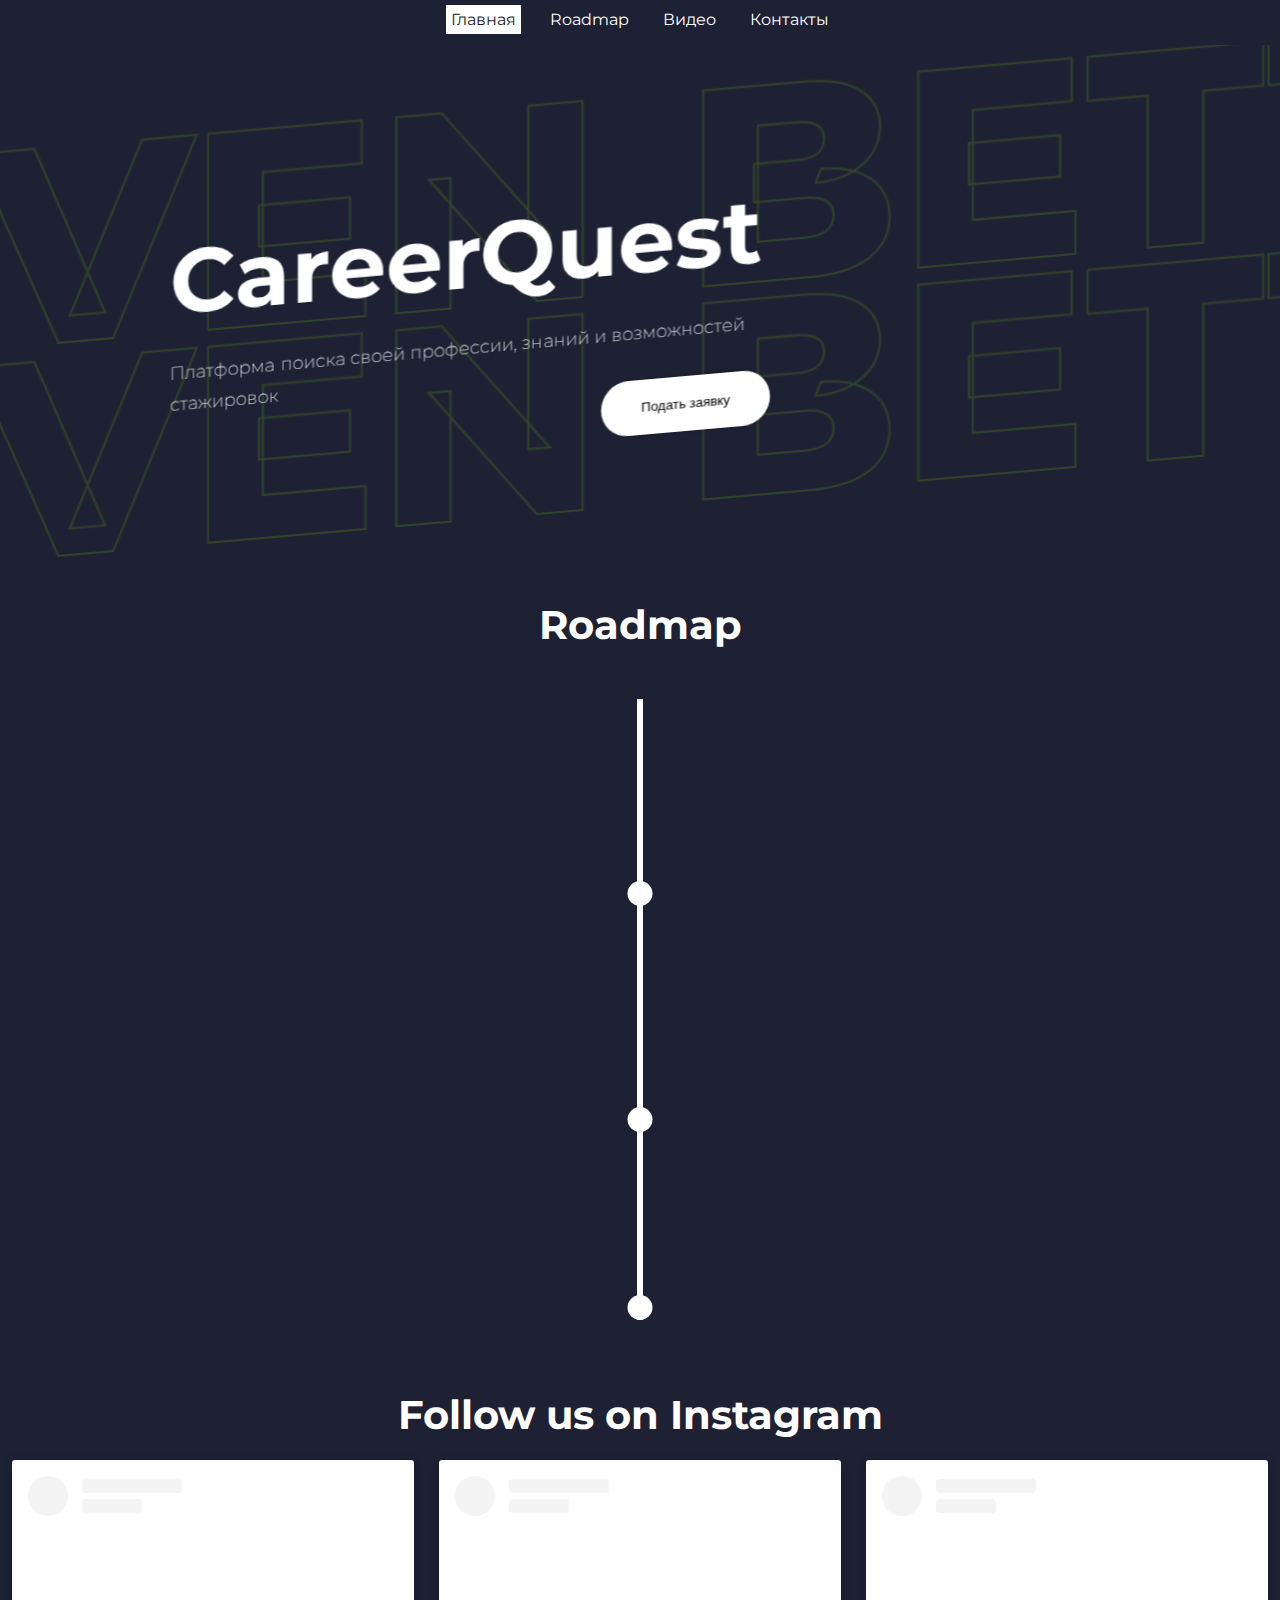
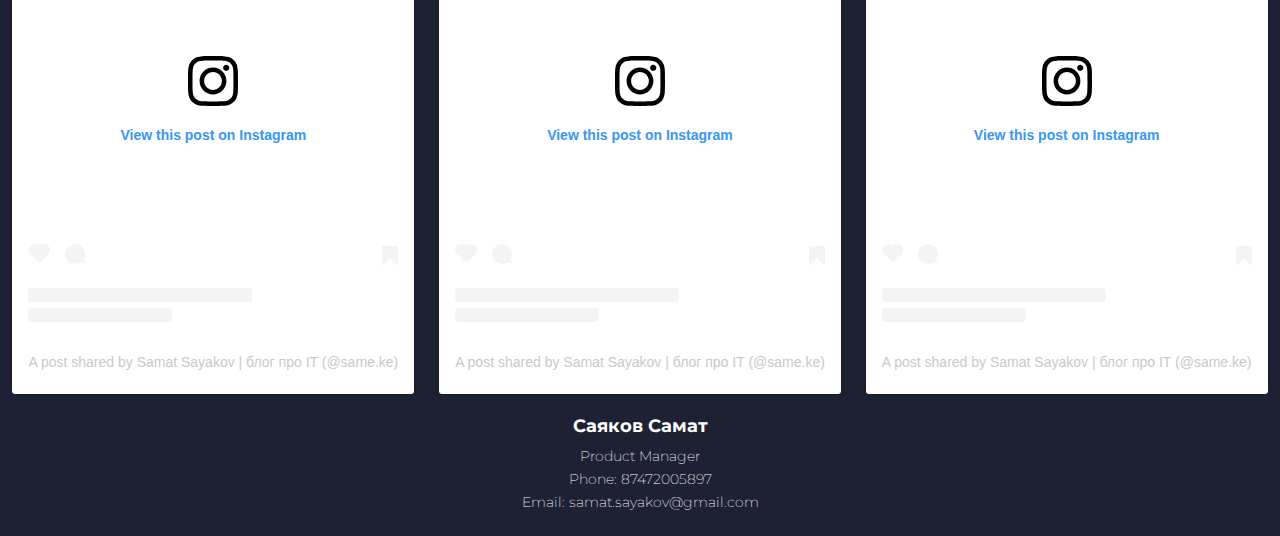
<file: index.html>
<!DOCTYPE html>
<html>
<head>
  <link rel="stylesheet" href="style.css" />
</head>
<body>

<nav id="main-nav">
  <a href="#header" class="active">Главная</a>
  <a href="#roadmap">Roadmap</a>
  <a href="#videos">Видео</a>
  <a href="#stewart-francis">Контакты</a>
</nav>

<section id="header" class="header">
  <div class="bg-text-container">
    <div class="animate-text">
      <span>Driven Better&nbsp;</span>
      <span>Driven Better&nbsp;</span>
    </div>
    <div class="animate-text left">
      <span>Driven Better&nbsp;</span>
      <span>Driven Better&nbsp;</span>
    </div>
  </div>
  
  <div class="container">
    <div class="col">
      <h1>CareerQuest</h1>
      <p>Платформа поиска своей профессии, знаний и возможностей стажировок</p>
      <div class="button">
        <button id="glowing-button" onclick="location.href='https://forms.gle/Re5VG8iVTSa7DgqQ9'">Подать заявку</button>
      </div>
    </div>
  </div>

</section>
<section id="roadmap">
  <h1>Roadmap</h1>
  <div>
    <ul>
      <li>
        <div>
          <time>Определение профессии:</time>
            <p>Пройдите опрос и тесты, чтобы понять свои интересы, навыки и цели. На основе полученных данных мы предложим несколько подходящих профессиональных направлений.</p>
        </div>
      </li>

      <li>
        <div>
          <time>План подготовки:</time>
          <p>После определения профессии, мы предоставим рекомендации относительно образования, курсов, тренингов или сертификаций, которые помогут вам приобрести необходимые знания и навыки для выбранной профессии.</p>
        </div>
      </li>
      <li>
        <div>
          <time>Сопровождение в компании:</time>
          <p>После завершения подготовки, мы поможем вам найти стажировку или практику в компаниях, связанных с выбранной профессией.</p>
        
        </div>
  </div>

</section>

<section id="videos" class="videos">
  <h1>Follow us on Instagram</h1>
  <div class="video-container">
    <div class="video-item">
      <blockquote class="instagram-media" data-instgrm-permalink="https://www.instagram.com/reel/Ct_sy2vvGyw/?utm_source=ig_embed&amp;utm_campaign=loading" data-instgrm-version="14" style=" background:#FFF; border:0; border-radius:3px; box-shadow:0 0 1px 0 rgba(0,0,0,0.5),0 1px 10px 0 rgba(0,0,0,0.15); margin: 1px; max-width:540px; min-width:326px; padding:0; width:99.375%; width:-webkit-calc(100% - 2px); width:calc(100% - 2px);"><div style="padding:16px;"> <a href="https://www.instagram.com/reel/Ct_sy2vvGyw/?utm_source=ig_embed&amp;utm_campaign=loading" style=" background:#FFFFFF; line-height:0; padding:0 0; text-align:center; text-decoration:none; width:100%;" target="_blank"> <div style=" display: flex; flex-direction: row; align-items: center;"> <div style="background-color: #F4F4F4; border-radius: 50%; flex-grow: 0; height: 40px; margin-right: 14px; width: 40px;"></div> <div style="display: flex; flex-direction: column; flex-grow: 1; justify-content: center;"> <div style=" background-color: #F4F4F4; border-radius: 4px; flex-grow: 0; height: 14px; margin-bottom: 6px; width: 100px;"></div> <div style=" background-color: #F4F4F4; border-radius: 4px; flex-grow: 0; height: 14px; width: 60px;"></div></div></div><div style="padding: 19% 0;"></div> <div style="display:block; height:50px; margin:0 auto 12px; width:50px;"><svg width="50px" height="50px" viewBox="0 0 60 60" version="1.1" xmlns="https://www.w3.org/2000/svg" xmlns:xlink="https://www.w3.org/1999/xlink"><g stroke="none" stroke-width="1" fill="none" fill-rule="evenodd"><g transform="translate(-511.000000, -20.000000)" fill="#000000"><g><path d="M556.869,30.41 C554.814,30.41 553.148,32.076 553.148,34.131 C553.148,36.186 554.814,37.852 556.869,37.852 C558.924,37.852 560.59,36.186 560.59,34.131 C560.59,32.076 558.924,30.41 556.869,30.41 M541,60.657 C535.114,60.657 530.342,55.887 530.342,50 C530.342,44.114 535.114,39.342 541,39.342 C546.887,39.342 551.658,44.114 551.658,50 C551.658,55.887 546.887,60.657 541,60.657 M541,33.886 C532.1,33.886 524.886,41.1 524.886,50 C524.886,58.899 532.1,66.113 541,66.113 C549.9,66.113 557.115,58.899 557.115,50 C557.115,41.1 549.9,33.886 541,33.886 M565.378,62.101 C565.244,65.022 564.756,66.606 564.346,67.663 C563.803,69.06 563.154,70.057 562.106,71.106 C561.058,72.155 560.06,72.803 558.662,73.347 C557.607,73.757 556.021,74.244 553.102,74.378 C549.944,74.521 548.997,74.552 541,74.552 C533.003,74.552 532.056,74.521 528.898,74.378 C525.979,74.244 524.393,73.757 523.338,73.347 C521.94,72.803 520.942,72.155 519.894,71.106 C518.846,70.057 518.197,69.06 517.654,67.663 C517.244,66.606 516.755,65.022 516.623,62.101 C516.479,58.943 516.448,57.996 516.448,50 C516.448,42.003 516.479,41.056 516.623,37.899 C516.755,34.978 517.244,33.391 517.654,32.338 C518.197,30.938 518.846,29.942 519.894,28.894 C520.942,27.846 521.94,27.196 523.338,26.654 C524.393,26.244 525.979,25.756 528.898,25.623 C532.057,25.479 533.004,25.448 541,25.448 C548.997,25.448 549.943,25.479 553.102,25.623 C556.021,25.756 557.607,26.244 558.662,26.654 C560.06,27.196 561.058,27.846 562.106,28.894 C563.154,29.942 563.803,30.938 564.346,32.338 C564.756,33.391 565.244,34.978 565.378,37.899 C565.522,41.056 565.552,42.003 565.552,50 C565.552,57.996 565.522,58.943 565.378,62.101 M570.82,37.631 C570.674,34.438 570.167,32.258 569.425,30.349 C568.659,28.377 567.633,26.702 565.965,25.035 C564.297,23.368 562.623,22.342 560.652,21.575 C558.743,20.834 556.562,20.326 553.369,20.18 C550.169,20.033 549.148,20 541,20 C532.853,20 531.831,20.033 528.631,20.18 C525.438,20.326 523.257,20.834 521.349,21.575 C519.376,22.342 517.703,23.368 516.035,25.035 C514.368,26.702 513.342,28.377 512.574,30.349 C511.834,32.258 511.326,34.438 511.181,37.631 C511.035,40.831 511,41.851 511,50 C511,58.147 511.035,59.17 511.181,62.369 C511.326,65.562 511.834,67.743 512.574,69.651 C513.342,71.625 514.368,73.296 516.035,74.965 C517.703,76.634 519.376,77.658 521.349,78.425 C523.257,79.167 525.438,79.673 528.631,79.82 C531.831,79.965 532.853,80.001 541,80.001 C549.148,80.001 550.169,79.965 553.369,79.82 C556.562,79.673 558.743,79.167 560.652,78.425 C562.623,77.658 564.297,76.634 565.965,74.965 C567.633,73.296 568.659,71.625 569.425,69.651 C570.167,67.743 570.674,65.562 570.82,62.369 C570.966,59.17 571,58.147 571,50 C571,41.851 570.966,40.831 570.82,37.631"></path></g></g></g></svg></div><div style="padding-top: 8px;"> <div style=" color:#3897f0; font-family:Arial,sans-serif; font-size:14px; font-style:normal; font-weight:550; line-height:18px;">View this post on Instagram</div></div><div style="padding: 12.5% 0;"></div> <div style="display: flex; flex-direction: row; margin-bottom: 14px; align-items: center;"><div> <div style="background-color: #F4F4F4; border-radius: 50%; height: 12.5px; width: 12.5px; transform: translateX(0px) translateY(7px);"></div> <div style="background-color: #F4F4F4; height: 12.5px; transform: rotate(-45deg) translateX(3px) translateY(1px); width: 12.5px; flex-grow: 0; margin-right: 14px; margin-left: 2px;"></div> <div style="background-color: #F4F4F4; border-radius: 50%; height: 12.5px; width: 12.5px; transform: translateX(9px) translateY(-18px);"></div></div><div style="margin-left: 8px;"> <div style=" background-color: #F4F4F4; border-radius: 50%; flex-grow: 0; height: 20px; width: 20px;"></div> <div style=" width: 0; height: 0; border-top: 2px solid transparent; border-left: 6px solid #f4f4f4; border-bottom: 2px solid transparent; transform: translateX(16px) translateY(-4px) rotate(30deg)"></div></div><div style="margin-left: auto;"> <div style=" width: 0px; border-top: 8px solid #F4F4F4; border-right: 8px solid transparent; transform: translateY(16px);"></div> <div style=" background-color: #F4F4F4; flex-grow: 0; height: 12px; width: 16px; transform: translateY(-4px);"></div> <div style=" width: 0; height: 0; border-top: 8px solid #F4F4F4; border-left: 8px solid transparent; transform: translateY(-4px) translateX(8px);"></div></div></div> <div style="display: flex; flex-direction: column; flex-grow: 1; justify-content: center; margin-bottom: 24px;"> <div style=" background-color: #F4F4F4; border-radius: 4px; flex-grow: 0; height: 14px; margin-bottom: 6px; width: 224px;"></div> <div style=" background-color: #F4F4F4; border-radius: 4px; flex-grow: 0; height: 14px; width: 144px;"></div></div></a><p style=" color:#c9c8cd; font-family:Arial,sans-serif; font-size:14px; line-height:17px; margin-bottom:0; margin-top:8px; overflow:hidden; padding:8px 0 7px; text-align:center; text-overflow:ellipsis; white-space:nowrap;"><a href="https://www.instagram.com/reel/Ct_sy2vvGyw/?utm_source=ig_embed&amp;utm_campaign=loading" style=" color:#c9c8cd; font-family:Arial,sans-serif; font-size:14px; font-style:normal; font-weight:normal; line-height:17px; text-decoration:none;" target="_blank">A post shared by Samat Sayakov | блог про IT (@same.ke)</a></p></div></blockquote> <script async src="https://www.instagram.com/embed.js"></script>
    </div>
    <div class="video-item">
      <blockquote class="instagram-media" data-instgrm-permalink="https://www.instagram.com/reel/CtzCc1KOpsG/?utm_source=ig_embed&amp;utm_campaign=loading" data-instgrm-version="14" style=" background:#FFF; border:0; border-radius:3px; box-shadow:0 0 1px 0 rgba(0,0,0,0.5),0 1px 10px 0 rgba(0,0,0,0.15); margin: 1px; max-width:540px; min-width:326px; padding:0; width:99.375%; width:-webkit-calc(100% - 2px); width:calc(100% - 2px);"><div style="padding:16px;"> <a href="https://www.instagram.com/reel/CtzCc1KOpsG/?utm_source=ig_embed&amp;utm_campaign=loading" style=" background:#FFFFFF; line-height:0; padding:0 0; text-align:center; text-decoration:none; width:100%;" target="_blank"> <div style=" display: flex; flex-direction: row; align-items: center;"> <div style="background-color: #F4F4F4; border-radius: 50%; flex-grow: 0; height: 40px; margin-right: 14px; width: 40px;"></div> <div style="display: flex; flex-direction: column; flex-grow: 1; justify-content: center;"> <div style=" background-color: #F4F4F4; border-radius: 4px; flex-grow: 0; height: 14px; margin-bottom: 6px; width: 100px;"></div> <div style=" background-color: #F4F4F4; border-radius: 4px; flex-grow: 0; height: 14px; width: 60px;"></div></div></div><div style="padding: 19% 0;"></div> <div style="display:block; height:50px; margin:0 auto 12px; width:50px;"><svg width="50px" height="50px" viewBox="0 0 60 60" version="1.1" xmlns="https://www.w3.org/2000/svg" xmlns:xlink="https://www.w3.org/1999/xlink"><g stroke="none" stroke-width="1" fill="none" fill-rule="evenodd"><g transform="translate(-511.000000, -20.000000)" fill="#000000"><g><path d="M556.869,30.41 C554.814,30.41 553.148,32.076 553.148,34.131 C553.148,36.186 554.814,37.852 556.869,37.852 C558.924,37.852 560.59,36.186 560.59,34.131 C560.59,32.076 558.924,30.41 556.869,30.41 M541,60.657 C535.114,60.657 530.342,55.887 530.342,50 C530.342,44.114 535.114,39.342 541,39.342 C546.887,39.342 551.658,44.114 551.658,50 C551.658,55.887 546.887,60.657 541,60.657 M541,33.886 C532.1,33.886 524.886,41.1 524.886,50 C524.886,58.899 532.1,66.113 541,66.113 C549.9,66.113 557.115,58.899 557.115,50 C557.115,41.1 549.9,33.886 541,33.886 M565.378,62.101 C565.244,65.022 564.756,66.606 564.346,67.663 C563.803,69.06 563.154,70.057 562.106,71.106 C561.058,72.155 560.06,72.803 558.662,73.347 C557.607,73.757 556.021,74.244 553.102,74.378 C549.944,74.521 548.997,74.552 541,74.552 C533.003,74.552 532.056,74.521 528.898,74.378 C525.979,74.244 524.393,73.757 523.338,73.347 C521.94,72.803 520.942,72.155 519.894,71.106 C518.846,70.057 518.197,69.06 517.654,67.663 C517.244,66.606 516.755,65.022 516.623,62.101 C516.479,58.943 516.448,57.996 516.448,50 C516.448,42.003 516.479,41.056 516.623,37.899 C516.755,34.978 517.244,33.391 517.654,32.338 C518.197,30.938 518.846,29.942 519.894,28.894 C520.942,27.846 521.94,27.196 523.338,26.654 C524.393,26.244 525.979,25.756 528.898,25.623 C532.057,25.479 533.004,25.448 541,25.448 C548.997,25.448 549.943,25.479 553.102,25.623 C556.021,25.756 557.607,26.244 558.662,26.654 C560.06,27.196 561.058,27.846 562.106,28.894 C563.154,29.942 563.803,30.938 564.346,32.338 C564.756,33.391 565.244,34.978 565.378,37.899 C565.522,41.056 565.552,42.003 565.552,50 C565.552,57.996 565.522,58.943 565.378,62.101 M570.82,37.631 C570.674,34.438 570.167,32.258 569.425,30.349 C568.659,28.377 567.633,26.702 565.965,25.035 C564.297,23.368 562.623,22.342 560.652,21.575 C558.743,20.834 556.562,20.326 553.369,20.18 C550.169,20.033 549.148,20 541,20 C532.853,20 531.831,20.033 528.631,20.18 C525.438,20.326 523.257,20.834 521.349,21.575 C519.376,22.342 517.703,23.368 516.035,25.035 C514.368,26.702 513.342,28.377 512.574,30.349 C511.834,32.258 511.326,34.438 511.181,37.631 C511.035,40.831 511,41.851 511,50 C511,58.147 511.035,59.17 511.181,62.369 C511.326,65.562 511.834,67.743 512.574,69.651 C513.342,71.625 514.368,73.296 516.035,74.965 C517.703,76.634 519.376,77.658 521.349,78.425 C523.257,79.167 525.438,79.673 528.631,79.82 C531.831,79.965 532.853,80.001 541,80.001 C549.148,80.001 550.169,79.965 553.369,79.82 C556.562,79.673 558.743,79.167 560.652,78.425 C562.623,77.658 564.297,76.634 565.965,74.965 C567.633,73.296 568.659,71.625 569.425,69.651 C570.167,67.743 570.674,65.562 570.82,62.369 C570.966,59.17 571,58.147 571,50 C571,41.851 570.966,40.831 570.82,37.631"></path></g></g></g></svg></div><div style="padding-top: 8px;"> <div style=" color:#3897f0; font-family:Arial,sans-serif; font-size:14px; font-style:normal; font-weight:550; line-height:18px;">View this post on Instagram</div></div><div style="padding: 12.5% 0;"></div> <div style="display: flex; flex-direction: row; margin-bottom: 14px; align-items: center;"><div> <div style="background-color: #F4F4F4; border-radius: 50%; height: 12.5px; width: 12.5px; transform: translateX(0px) translateY(7px);"></div> <div style="background-color: #F4F4F4; height: 12.5px; transform: rotate(-45deg) translateX(3px) translateY(1px); width: 12.5px; flex-grow: 0; margin-right: 14px; margin-left: 2px;"></div> <div style="background-color: #F4F4F4; border-radius: 50%; height: 12.5px; width: 12.5px; transform: translateX(9px) translateY(-18px);"></div></div><div style="margin-left: 8px;"> <div style=" background-color: #F4F4F4; border-radius: 50%; flex-grow: 0; height: 20px; width: 20px;"></div> <div style=" width: 0; height: 0; border-top: 2px solid transparent; border-left: 6px solid #f4f4f4; border-bottom: 2px solid transparent; transform: translateX(16px) translateY(-4px) rotate(30deg)"></div></div><div style="margin-left: auto;"> <div style=" width: 0px; border-top: 8px solid #F4F4F4; border-right: 8px solid transparent; transform: translateY(16px);"></div> <div style=" background-color: #F4F4F4; flex-grow: 0; height: 12px; width: 16px; transform: translateY(-4px);"></div> <div style=" width: 0; height: 0; border-top: 8px solid #F4F4F4; border-left: 8px solid transparent; transform: translateY(-4px) translateX(8px);"></div></div></div> <div style="display: flex; flex-direction: column; flex-grow: 1; justify-content: center; margin-bottom: 24px;"> <div style=" background-color: #F4F4F4; border-radius: 4px; flex-grow: 0; height: 14px; margin-bottom: 6px; width: 224px;"></div> <div style=" background-color: #F4F4F4; border-radius: 4px; flex-grow: 0; height: 14px; width: 144px;"></div></div></a><p style=" color:#c9c8cd; font-family:Arial,sans-serif; font-size:14px; line-height:17px; margin-bottom:0; margin-top:8px; overflow:hidden; padding:8px 0 7px; text-align:center; text-overflow:ellipsis; white-space:nowrap;"><a href="https://www.instagram.com/reel/CtzCc1KOpsG/?utm_source=ig_embed&amp;utm_campaign=loading" style=" color:#c9c8cd; font-family:Arial,sans-serif; font-size:14px; font-style:normal; font-weight:normal; line-height:17px; text-decoration:none;" target="_blank">A post shared by Samat Sayakov | блог про IT (@same.ke)</a></p></div></blockquote> <script async src="https://www.instagram.com/embed.js"></script>
    </div>
    <div class="video-item">
      <blockquote class="instagram-media" data-instgrm-permalink="https://www.instagram.com/reel/Ct9dr2hu5ce/?utm_source=ig_embed&amp;utm_campaign=loading" data-instgrm-version="14" style=" background:#FFF; border:0; border-radius:3px; box-shadow:0 0 1px 0 rgba(0,0,0,0.5),0 1px 10px 0 rgba(0,0,0,0.15); margin: 1px; max-width:540px; min-width:326px; padding:0; width:99.375%; width:-webkit-calc(100% - 2px); width:calc(100% - 2px);"><div style="padding:16px;"> <a href="https://www.instagram.com/reel/Ct9dr2hu5ce/?utm_source=ig_embed&amp;utm_campaign=loading" style=" background:#FFFFFF; line-height:0; padding:0 0; text-align:center; text-decoration:none; width:100%;" target="_blank"> <div style=" display: flex; flex-direction: row; align-items: center;"> <div style="background-color: #F4F4F4; border-radius: 50%; flex-grow: 0; height: 40px; margin-right: 14px; width: 40px;"></div> <div style="display: flex; flex-direction: column; flex-grow: 1; justify-content: center;"> <div style=" background-color: #F4F4F4; border-radius: 4px; flex-grow: 0; height: 14px; margin-bottom: 6px; width: 100px;"></div> <div style=" background-color: #F4F4F4; border-radius: 4px; flex-grow: 0; height: 14px; width: 60px;"></div></div></div><div style="padding: 19% 0;"></div> <div style="display:block; height:50px; margin:0 auto 12px; width:50px;"><svg width="50px" height="50px" viewBox="0 0 60 60" version="1.1" xmlns="https://www.w3.org/2000/svg" xmlns:xlink="https://www.w3.org/1999/xlink"><g stroke="none" stroke-width="1" fill="none" fill-rule="evenodd"><g transform="translate(-511.000000, -20.000000)" fill="#000000"><g><path d="M556.869,30.41 C554.814,30.41 553.148,32.076 553.148,34.131 C553.148,36.186 554.814,37.852 556.869,37.852 C558.924,37.852 560.59,36.186 560.59,34.131 C560.59,32.076 558.924,30.41 556.869,30.41 M541,60.657 C535.114,60.657 530.342,55.887 530.342,50 C530.342,44.114 535.114,39.342 541,39.342 C546.887,39.342 551.658,44.114 551.658,50 C551.658,55.887 546.887,60.657 541,60.657 M541,33.886 C532.1,33.886 524.886,41.1 524.886,50 C524.886,58.899 532.1,66.113 541,66.113 C549.9,66.113 557.115,58.899 557.115,50 C557.115,41.1 549.9,33.886 541,33.886 M565.378,62.101 C565.244,65.022 564.756,66.606 564.346,67.663 C563.803,69.06 563.154,70.057 562.106,71.106 C561.058,72.155 560.06,72.803 558.662,73.347 C557.607,73.757 556.021,74.244 553.102,74.378 C549.944,74.521 548.997,74.552 541,74.552 C533.003,74.552 532.056,74.521 528.898,74.378 C525.979,74.244 524.393,73.757 523.338,73.347 C521.94,72.803 520.942,72.155 519.894,71.106 C518.846,70.057 518.197,69.06 517.654,67.663 C517.244,66.606 516.755,65.022 516.623,62.101 C516.479,58.943 516.448,57.996 516.448,50 C516.448,42.003 516.479,41.056 516.623,37.899 C516.755,34.978 517.244,33.391 517.654,32.338 C518.197,30.938 518.846,29.942 519.894,28.894 C520.942,27.846 521.94,27.196 523.338,26.654 C524.393,26.244 525.979,25.756 528.898,25.623 C532.057,25.479 533.004,25.448 541,25.448 C548.997,25.448 549.943,25.479 553.102,25.623 C556.021,25.756 557.607,26.244 558.662,26.654 C560.06,27.196 561.058,27.846 562.106,28.894 C563.154,29.942 563.803,30.938 564.346,32.338 C564.756,33.391 565.244,34.978 565.378,37.899 C565.522,41.056 565.552,42.003 565.552,50 C565.552,57.996 565.522,58.943 565.378,62.101 M570.82,37.631 C570.674,34.438 570.167,32.258 569.425,30.349 C568.659,28.377 567.633,26.702 565.965,25.035 C564.297,23.368 562.623,22.342 560.652,21.575 C558.743,20.834 556.562,20.326 553.369,20.18 C550.169,20.033 549.148,20 541,20 C532.853,20 531.831,20.033 528.631,20.18 C525.438,20.326 523.257,20.834 521.349,21.575 C519.376,22.342 517.703,23.368 516.035,25.035 C514.368,26.702 513.342,28.377 512.574,30.349 C511.834,32.258 511.326,34.438 511.181,37.631 C511.035,40.831 511,41.851 511,50 C511,58.147 511.035,59.17 511.181,62.369 C511.326,65.562 511.834,67.743 512.574,69.651 C513.342,71.625 514.368,73.296 516.035,74.965 C517.703,76.634 519.376,77.658 521.349,78.425 C523.257,79.167 525.438,79.673 528.631,79.82 C531.831,79.965 532.853,80.001 541,80.001 C549.148,80.001 550.169,79.965 553.369,79.82 C556.562,79.673 558.743,79.167 560.652,78.425 C562.623,77.658 564.297,76.634 565.965,74.965 C567.633,73.296 568.659,71.625 569.425,69.651 C570.167,67.743 570.674,65.562 570.82,62.369 C570.966,59.17 571,58.147 571,50 C571,41.851 570.966,40.831 570.82,37.631"></path></g></g></g></svg></div><div style="padding-top: 8px;"> <div style=" color:#3897f0; font-family:Arial,sans-serif; font-size:14px; font-style:normal; font-weight:550; line-height:18px;">View this post on Instagram</div></div><div style="padding: 12.5% 0;"></div> <div style="display: flex; flex-direction: row; margin-bottom: 14px; align-items: center;"><div> <div style="background-color: #F4F4F4; border-radius: 50%; height: 12.5px; width: 12.5px; transform: translateX(0px) translateY(7px);"></div> <div style="background-color: #F4F4F4; height: 12.5px; transform: rotate(-45deg) translateX(3px) translateY(1px); width: 12.5px; flex-grow: 0; margin-right: 14px; margin-left: 2px;"></div> <div style="background-color: #F4F4F4; border-radius: 50%; height: 12.5px; width: 12.5px; transform: translateX(9px) translateY(-18px);"></div></div><div style="margin-left: 8px;"> <div style=" background-color: #F4F4F4; border-radius: 50%; flex-grow: 0; height: 20px; width: 20px;"></div> <div style=" width: 0; height: 0; border-top: 2px solid transparent; border-left: 6px solid #f4f4f4; border-bottom: 2px solid transparent; transform: translateX(16px) translateY(-4px) rotate(30deg)"></div></div><div style="margin-left: auto;"> <div style=" width: 0px; border-top: 8px solid #F4F4F4; border-right: 8px solid transparent; transform: translateY(16px);"></div> <div style=" background-color: #F4F4F4; flex-grow: 0; height: 12px; width: 16px; transform: translateY(-4px);"></div> <div style=" width: 0; height: 0; border-top: 8px solid #F4F4F4; border-left: 8px solid transparent; transform: translateY(-4px) translateX(8px);"></div></div></div> <div style="display: flex; flex-direction: column; flex-grow: 1; justify-content: center; margin-bottom: 24px;"> <div style=" background-color: #F4F4F4; border-radius: 4px; flex-grow: 0; height: 14px; margin-bottom: 6px; width: 224px;"></div> <div style=" background-color: #F4F4F4; border-radius: 4px; flex-grow: 0; height: 14px; width: 144px;"></div></div></a><p style=" color:#c9c8cd; font-family:Arial,sans-serif; font-size:14px; line-height:17px; margin-bottom:0; margin-top:8px; overflow:hidden; padding:8px 0 7px; text-align:center; text-overflow:ellipsis; white-space:nowrap;"><a href="https://www.instagram.com/reel/Ct9dr2hu5ce/?utm_source=ig_embed&amp;utm_campaign=loading" style=" color:#c9c8cd; font-family:Arial,sans-serif; font-size:14px; font-style:normal; font-weight:normal; line-height:17px; text-decoration:none;" target="_blank">A post shared by Samat Sayakov | блог про IT (@same.ke)</a></p></div></blockquote> <script async src="https://www.instagram.com/embed.js"></script>
    </div>
  </div>  
</section>

<footer id="footer">
  <div class="footer-container">
    <div class="person-info">
      <h3>Саяков Самат</h3>
      <p>Product Manager</p>
      <p>Phone: 87472005897</p>
      <p>Email: samat.sayakov@gmail.com</p>
    </div>
  </div>
</footer>

<script>
  
/* Set width of all animated text to match container */
let parent = document.querySelectorAll('.animate-text');
for(let i = 0; i < parent.length; i++) {
  parent[i].style.width = parent[i].children[0].clientWidth + "px"; 
};

let navbar = document.getElementById("main-nav");
let viewportHeight = window.innerHeight;
let navHeight = document.getElementById("main-nav").offsetHeight;

let navbarLinks = document.querySelectorAll("nav a");

window.addEventListener("scroll", e => {
  scrollpos = window.scrollY;
  navbarLinks.forEach(link => {
    let section = document.querySelector(link.hash);
    if (section.offsetTop <= scrollpos + 150 &&
        section.offsetTop + section.offsetHeight > scrollpos + 150) {
      link.classList.add("active");
    } else {
      link.classList.remove("active");
    }
  });
});

const button = document.getElementById("glowing-button");

button.addEventListener("mouseover", () => {
  button.classList.add("glow");
});

button.addEventListener("mouseout", () => {
  button.classList.remove("glow");
});

var items = document.querySelectorAll("li");

function isItemInView(item){
  var rect = item.getBoundingClientRect();
  return (
      rect.top >= 0 &&
      rect.left >= 0 &&
      rect.bottom <= (window.innerHeight || document.documentElement.clientHeight) &&
      rect.right <= (window.innerWidth || document.documentElement.clientWidth)
    );
}

function callbackFunc() {
    for (var i = 0; i < items.length; i++) {
      if (isItemInView(items[i])) {
        items[i].classList.add("show");
      }
    }
  }

  // listen for events
  window.addEventListener("load", callbackFunc);
  window.addEventListener("resize", callbackFunc);
  window.addEventListener("scroll", callbackFunc);


</script>
</body>
</html>
</file>
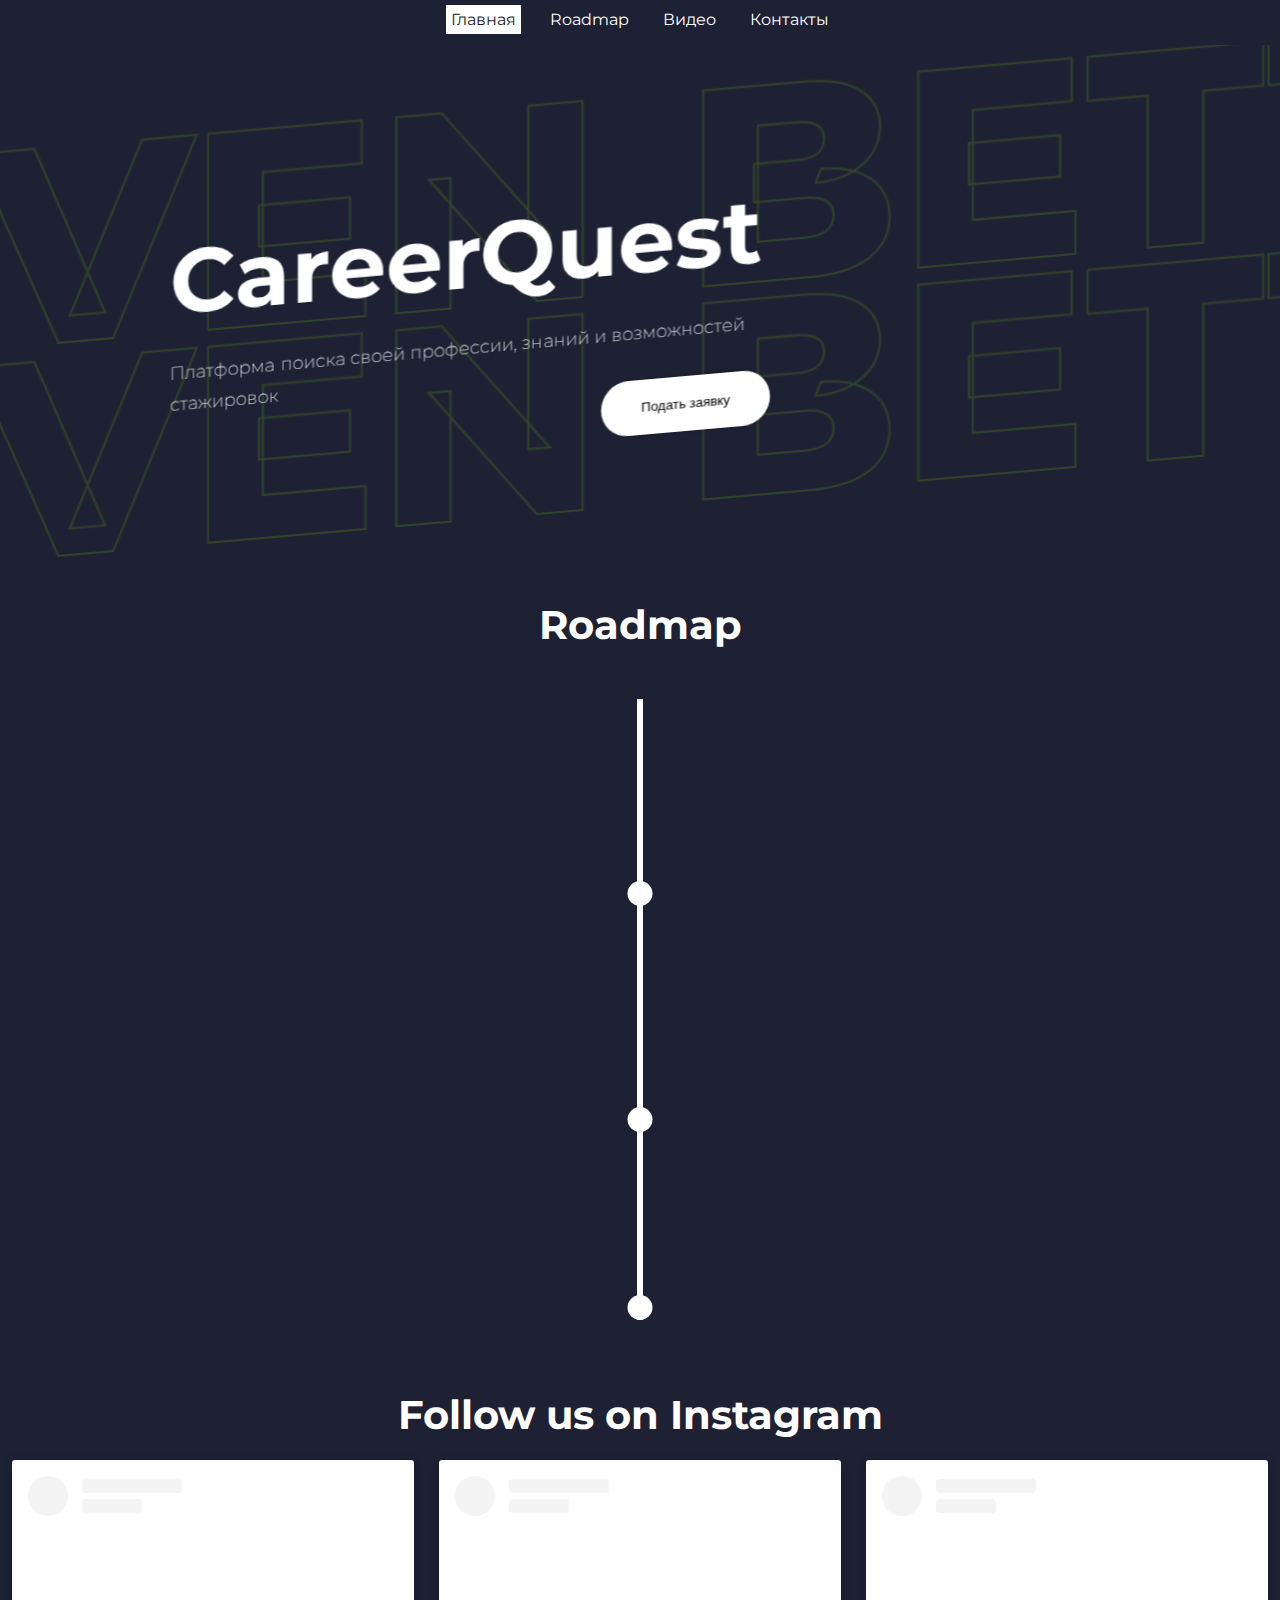
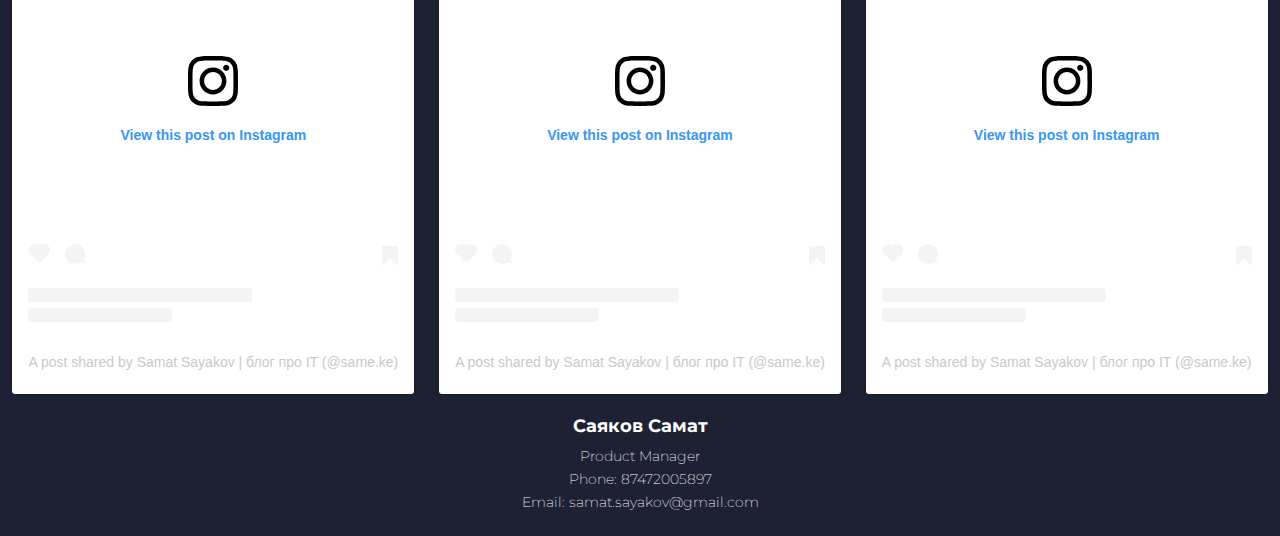
<file: main.html>
<!DOCTYPE html>
<html>
<head>
  <link rel="stylesheet" href="style.css" />
</head>
<body>

<nav id="main-nav">
  <a href="#header" class="active">Главная</a>
  <a href="#roadmap">Roadmap</a>
  <a href="#videos">Видео</a>
  <a href="#stewart-francis">Контакты</a>
</nav>

<section id="header" class="header">
  <div class="bg-text-container">
    <div class="animate-text">
      <span>Driven Better&nbsp;</span>
      <span>Driven Better&nbsp;</span>
    </div>
    <div class="animate-text left">
      <span>Driven Better&nbsp;</span>
      <span>Driven Better&nbsp;</span>
    </div>
  </div>
  
  <div class="container">
    <div class="col">
      <h1>CareerQuest</h1>
      <p>Платформа поиска своей профессии, знаний и возможностей стажировок</p>
      <div class="button">
        <button id="glowing-button" onclick="location.href='https://forms.gle/Re5VG8iVTSa7DgqQ9'">Подать заявку</button>
      </div>
    </div>
  </div>

</section>
<section id="roadmap">
  <h1>Roadmap</h1>
  <div>
    <ul>
      <li>
        <div>
          <time>Определение профессии:</time>
            <p>Пройдите опрос и тесты, чтобы понять свои интересы, навыки и цели. На основе полученных данных мы предложим несколько подходящих профессиональных направлений.</p>
        </div>
      </li>

      <li>
        <div>
          <time>План подготовки:</time>
          <p>После определения профессии, мы предоставим рекомендации относительно образования, курсов, тренингов или сертификаций, которые помогут вам приобрести необходимые знания и навыки для выбранной профессии.</p>
        </div>
      </li>
      <li>
        <div>
          <time>Сопровождение в компании:</time>
          <p>После завершения подготовки, мы поможем вам найти стажировку или практику в компаниях, связанных с выбранной профессией.</p>
        
        </div>
  </div>

</section>

<section id="videos" class="videos">
  <h1>Follow us on Instagram</h1>
  <div class="video-container">
    <div class="video-item">
      <blockquote class="instagram-media" data-instgrm-permalink="https://www.instagram.com/reel/Ct_sy2vvGyw/?utm_source=ig_embed&amp;utm_campaign=loading" data-instgrm-version="14" style=" background:#FFF; border:0; border-radius:3px; box-shadow:0 0 1px 0 rgba(0,0,0,0.5),0 1px 10px 0 rgba(0,0,0,0.15); margin: 1px; max-width:540px; min-width:326px; padding:0; width:99.375%; width:-webkit-calc(100% - 2px); width:calc(100% - 2px);"><div style="padding:16px;"> <a href="https://www.instagram.com/reel/Ct_sy2vvGyw/?utm_source=ig_embed&amp;utm_campaign=loading" style=" background:#FFFFFF; line-height:0; padding:0 0; text-align:center; text-decoration:none; width:100%;" target="_blank"> <div style=" display: flex; flex-direction: row; align-items: center;"> <div style="background-color: #F4F4F4; border-radius: 50%; flex-grow: 0; height: 40px; margin-right: 14px; width: 40px;"></div> <div style="display: flex; flex-direction: column; flex-grow: 1; justify-content: center;"> <div style=" background-color: #F4F4F4; border-radius: 4px; flex-grow: 0; height: 14px; margin-bottom: 6px; width: 100px;"></div> <div style=" background-color: #F4F4F4; border-radius: 4px; flex-grow: 0; height: 14px; width: 60px;"></div></div></div><div style="padding: 19% 0;"></div> <div style="display:block; height:50px; margin:0 auto 12px; width:50px;"><svg width="50px" height="50px" viewBox="0 0 60 60" version="1.1" xmlns="https://www.w3.org/2000/svg" xmlns:xlink="https://www.w3.org/1999/xlink"><g stroke="none" stroke-width="1" fill="none" fill-rule="evenodd"><g transform="translate(-511.000000, -20.000000)" fill="#000000"><g><path d="M556.869,30.41 C554.814,30.41 553.148,32.076 553.148,34.131 C553.148,36.186 554.814,37.852 556.869,37.852 C558.924,37.852 560.59,36.186 560.59,34.131 C560.59,32.076 558.924,30.41 556.869,30.41 M541,60.657 C535.114,60.657 530.342,55.887 530.342,50 C530.342,44.114 535.114,39.342 541,39.342 C546.887,39.342 551.658,44.114 551.658,50 C551.658,55.887 546.887,60.657 541,60.657 M541,33.886 C532.1,33.886 524.886,41.1 524.886,50 C524.886,58.899 532.1,66.113 541,66.113 C549.9,66.113 557.115,58.899 557.115,50 C557.115,41.1 549.9,33.886 541,33.886 M565.378,62.101 C565.244,65.022 564.756,66.606 564.346,67.663 C563.803,69.06 563.154,70.057 562.106,71.106 C561.058,72.155 560.06,72.803 558.662,73.347 C557.607,73.757 556.021,74.244 553.102,74.378 C549.944,74.521 548.997,74.552 541,74.552 C533.003,74.552 532.056,74.521 528.898,74.378 C525.979,74.244 524.393,73.757 523.338,73.347 C521.94,72.803 520.942,72.155 519.894,71.106 C518.846,70.057 518.197,69.06 517.654,67.663 C517.244,66.606 516.755,65.022 516.623,62.101 C516.479,58.943 516.448,57.996 516.448,50 C516.448,42.003 516.479,41.056 516.623,37.899 C516.755,34.978 517.244,33.391 517.654,32.338 C518.197,30.938 518.846,29.942 519.894,28.894 C520.942,27.846 521.94,27.196 523.338,26.654 C524.393,26.244 525.979,25.756 528.898,25.623 C532.057,25.479 533.004,25.448 541,25.448 C548.997,25.448 549.943,25.479 553.102,25.623 C556.021,25.756 557.607,26.244 558.662,26.654 C560.06,27.196 561.058,27.846 562.106,28.894 C563.154,29.942 563.803,30.938 564.346,32.338 C564.756,33.391 565.244,34.978 565.378,37.899 C565.522,41.056 565.552,42.003 565.552,50 C565.552,57.996 565.522,58.943 565.378,62.101 M570.82,37.631 C570.674,34.438 570.167,32.258 569.425,30.349 C568.659,28.377 567.633,26.702 565.965,25.035 C564.297,23.368 562.623,22.342 560.652,21.575 C558.743,20.834 556.562,20.326 553.369,20.18 C550.169,20.033 549.148,20 541,20 C532.853,20 531.831,20.033 528.631,20.18 C525.438,20.326 523.257,20.834 521.349,21.575 C519.376,22.342 517.703,23.368 516.035,25.035 C514.368,26.702 513.342,28.377 512.574,30.349 C511.834,32.258 511.326,34.438 511.181,37.631 C511.035,40.831 511,41.851 511,50 C511,58.147 511.035,59.17 511.181,62.369 C511.326,65.562 511.834,67.743 512.574,69.651 C513.342,71.625 514.368,73.296 516.035,74.965 C517.703,76.634 519.376,77.658 521.349,78.425 C523.257,79.167 525.438,79.673 528.631,79.82 C531.831,79.965 532.853,80.001 541,80.001 C549.148,80.001 550.169,79.965 553.369,79.82 C556.562,79.673 558.743,79.167 560.652,78.425 C562.623,77.658 564.297,76.634 565.965,74.965 C567.633,73.296 568.659,71.625 569.425,69.651 C570.167,67.743 570.674,65.562 570.82,62.369 C570.966,59.17 571,58.147 571,50 C571,41.851 570.966,40.831 570.82,37.631"></path></g></g></g></svg></div><div style="padding-top: 8px;"> <div style=" color:#3897f0; font-family:Arial,sans-serif; font-size:14px; font-style:normal; font-weight:550; line-height:18px;">View this post on Instagram</div></div><div style="padding: 12.5% 0;"></div> <div style="display: flex; flex-direction: row; margin-bottom: 14px; align-items: center;"><div> <div style="background-color: #F4F4F4; border-radius: 50%; height: 12.5px; width: 12.5px; transform: translateX(0px) translateY(7px);"></div> <div style="background-color: #F4F4F4; height: 12.5px; transform: rotate(-45deg) translateX(3px) translateY(1px); width: 12.5px; flex-grow: 0; margin-right: 14px; margin-left: 2px;"></div> <div style="background-color: #F4F4F4; border-radius: 50%; height: 12.5px; width: 12.5px; transform: translateX(9px) translateY(-18px);"></div></div><div style="margin-left: 8px;"> <div style=" background-color: #F4F4F4; border-radius: 50%; flex-grow: 0; height: 20px; width: 20px;"></div> <div style=" width: 0; height: 0; border-top: 2px solid transparent; border-left: 6px solid #f4f4f4; border-bottom: 2px solid transparent; transform: translateX(16px) translateY(-4px) rotate(30deg)"></div></div><div style="margin-left: auto;"> <div style=" width: 0px; border-top: 8px solid #F4F4F4; border-right: 8px solid transparent; transform: translateY(16px);"></div> <div style=" background-color: #F4F4F4; flex-grow: 0; height: 12px; width: 16px; transform: translateY(-4px);"></div> <div style=" width: 0; height: 0; border-top: 8px solid #F4F4F4; border-left: 8px solid transparent; transform: translateY(-4px) translateX(8px);"></div></div></div> <div style="display: flex; flex-direction: column; flex-grow: 1; justify-content: center; margin-bottom: 24px;"> <div style=" background-color: #F4F4F4; border-radius: 4px; flex-grow: 0; height: 14px; margin-bottom: 6px; width: 224px;"></div> <div style=" background-color: #F4F4F4; border-radius: 4px; flex-grow: 0; height: 14px; width: 144px;"></div></div></a><p style=" color:#c9c8cd; font-family:Arial,sans-serif; font-size:14px; line-height:17px; margin-bottom:0; margin-top:8px; overflow:hidden; padding:8px 0 7px; text-align:center; text-overflow:ellipsis; white-space:nowrap;"><a href="https://www.instagram.com/reel/Ct_sy2vvGyw/?utm_source=ig_embed&amp;utm_campaign=loading" style=" color:#c9c8cd; font-family:Arial,sans-serif; font-size:14px; font-style:normal; font-weight:normal; line-height:17px; text-decoration:none;" target="_blank">A post shared by Samat Sayakov | блог про IT (@same.ke)</a></p></div></blockquote> <script async src="https://www.instagram.com/embed.js"></script>
    </div>
    <div class="video-item">
      <blockquote class="instagram-media" data-instgrm-permalink="https://www.instagram.com/reel/CtzCc1KOpsG/?utm_source=ig_embed&amp;utm_campaign=loading" data-instgrm-version="14" style=" background:#FFF; border:0; border-radius:3px; box-shadow:0 0 1px 0 rgba(0,0,0,0.5),0 1px 10px 0 rgba(0,0,0,0.15); margin: 1px; max-width:540px; min-width:326px; padding:0; width:99.375%; width:-webkit-calc(100% - 2px); width:calc(100% - 2px);"><div style="padding:16px;"> <a href="https://www.instagram.com/reel/CtzCc1KOpsG/?utm_source=ig_embed&amp;utm_campaign=loading" style=" background:#FFFFFF; line-height:0; padding:0 0; text-align:center; text-decoration:none; width:100%;" target="_blank"> <div style=" display: flex; flex-direction: row; align-items: center;"> <div style="background-color: #F4F4F4; border-radius: 50%; flex-grow: 0; height: 40px; margin-right: 14px; width: 40px;"></div> <div style="display: flex; flex-direction: column; flex-grow: 1; justify-content: center;"> <div style=" background-color: #F4F4F4; border-radius: 4px; flex-grow: 0; height: 14px; margin-bottom: 6px; width: 100px;"></div> <div style=" background-color: #F4F4F4; border-radius: 4px; flex-grow: 0; height: 14px; width: 60px;"></div></div></div><div style="padding: 19% 0;"></div> <div style="display:block; height:50px; margin:0 auto 12px; width:50px;"><svg width="50px" height="50px" viewBox="0 0 60 60" version="1.1" xmlns="https://www.w3.org/2000/svg" xmlns:xlink="https://www.w3.org/1999/xlink"><g stroke="none" stroke-width="1" fill="none" fill-rule="evenodd"><g transform="translate(-511.000000, -20.000000)" fill="#000000"><g><path d="M556.869,30.41 C554.814,30.41 553.148,32.076 553.148,34.131 C553.148,36.186 554.814,37.852 556.869,37.852 C558.924,37.852 560.59,36.186 560.59,34.131 C560.59,32.076 558.924,30.41 556.869,30.41 M541,60.657 C535.114,60.657 530.342,55.887 530.342,50 C530.342,44.114 535.114,39.342 541,39.342 C546.887,39.342 551.658,44.114 551.658,50 C551.658,55.887 546.887,60.657 541,60.657 M541,33.886 C532.1,33.886 524.886,41.1 524.886,50 C524.886,58.899 532.1,66.113 541,66.113 C549.9,66.113 557.115,58.899 557.115,50 C557.115,41.1 549.9,33.886 541,33.886 M565.378,62.101 C565.244,65.022 564.756,66.606 564.346,67.663 C563.803,69.06 563.154,70.057 562.106,71.106 C561.058,72.155 560.06,72.803 558.662,73.347 C557.607,73.757 556.021,74.244 553.102,74.378 C549.944,74.521 548.997,74.552 541,74.552 C533.003,74.552 532.056,74.521 528.898,74.378 C525.979,74.244 524.393,73.757 523.338,73.347 C521.94,72.803 520.942,72.155 519.894,71.106 C518.846,70.057 518.197,69.06 517.654,67.663 C517.244,66.606 516.755,65.022 516.623,62.101 C516.479,58.943 516.448,57.996 516.448,50 C516.448,42.003 516.479,41.056 516.623,37.899 C516.755,34.978 517.244,33.391 517.654,32.338 C518.197,30.938 518.846,29.942 519.894,28.894 C520.942,27.846 521.94,27.196 523.338,26.654 C524.393,26.244 525.979,25.756 528.898,25.623 C532.057,25.479 533.004,25.448 541,25.448 C548.997,25.448 549.943,25.479 553.102,25.623 C556.021,25.756 557.607,26.244 558.662,26.654 C560.06,27.196 561.058,27.846 562.106,28.894 C563.154,29.942 563.803,30.938 564.346,32.338 C564.756,33.391 565.244,34.978 565.378,37.899 C565.522,41.056 565.552,42.003 565.552,50 C565.552,57.996 565.522,58.943 565.378,62.101 M570.82,37.631 C570.674,34.438 570.167,32.258 569.425,30.349 C568.659,28.377 567.633,26.702 565.965,25.035 C564.297,23.368 562.623,22.342 560.652,21.575 C558.743,20.834 556.562,20.326 553.369,20.18 C550.169,20.033 549.148,20 541,20 C532.853,20 531.831,20.033 528.631,20.18 C525.438,20.326 523.257,20.834 521.349,21.575 C519.376,22.342 517.703,23.368 516.035,25.035 C514.368,26.702 513.342,28.377 512.574,30.349 C511.834,32.258 511.326,34.438 511.181,37.631 C511.035,40.831 511,41.851 511,50 C511,58.147 511.035,59.17 511.181,62.369 C511.326,65.562 511.834,67.743 512.574,69.651 C513.342,71.625 514.368,73.296 516.035,74.965 C517.703,76.634 519.376,77.658 521.349,78.425 C523.257,79.167 525.438,79.673 528.631,79.82 C531.831,79.965 532.853,80.001 541,80.001 C549.148,80.001 550.169,79.965 553.369,79.82 C556.562,79.673 558.743,79.167 560.652,78.425 C562.623,77.658 564.297,76.634 565.965,74.965 C567.633,73.296 568.659,71.625 569.425,69.651 C570.167,67.743 570.674,65.562 570.82,62.369 C570.966,59.17 571,58.147 571,50 C571,41.851 570.966,40.831 570.82,37.631"></path></g></g></g></svg></div><div style="padding-top: 8px;"> <div style=" color:#3897f0; font-family:Arial,sans-serif; font-size:14px; font-style:normal; font-weight:550; line-height:18px;">View this post on Instagram</div></div><div style="padding: 12.5% 0;"></div> <div style="display: flex; flex-direction: row; margin-bottom: 14px; align-items: center;"><div> <div style="background-color: #F4F4F4; border-radius: 50%; height: 12.5px; width: 12.5px; transform: translateX(0px) translateY(7px);"></div> <div style="background-color: #F4F4F4; height: 12.5px; transform: rotate(-45deg) translateX(3px) translateY(1px); width: 12.5px; flex-grow: 0; margin-right: 14px; margin-left: 2px;"></div> <div style="background-color: #F4F4F4; border-radius: 50%; height: 12.5px; width: 12.5px; transform: translateX(9px) translateY(-18px);"></div></div><div style="margin-left: 8px;"> <div style=" background-color: #F4F4F4; border-radius: 50%; flex-grow: 0; height: 20px; width: 20px;"></div> <div style=" width: 0; height: 0; border-top: 2px solid transparent; border-left: 6px solid #f4f4f4; border-bottom: 2px solid transparent; transform: translateX(16px) translateY(-4px) rotate(30deg)"></div></div><div style="margin-left: auto;"> <div style=" width: 0px; border-top: 8px solid #F4F4F4; border-right: 8px solid transparent; transform: translateY(16px);"></div> <div style=" background-color: #F4F4F4; flex-grow: 0; height: 12px; width: 16px; transform: translateY(-4px);"></div> <div style=" width: 0; height: 0; border-top: 8px solid #F4F4F4; border-left: 8px solid transparent; transform: translateY(-4px) translateX(8px);"></div></div></div> <div style="display: flex; flex-direction: column; flex-grow: 1; justify-content: center; margin-bottom: 24px;"> <div style=" background-color: #F4F4F4; border-radius: 4px; flex-grow: 0; height: 14px; margin-bottom: 6px; width: 224px;"></div> <div style=" background-color: #F4F4F4; border-radius: 4px; flex-grow: 0; height: 14px; width: 144px;"></div></div></a><p style=" color:#c9c8cd; font-family:Arial,sans-serif; font-size:14px; line-height:17px; margin-bottom:0; margin-top:8px; overflow:hidden; padding:8px 0 7px; text-align:center; text-overflow:ellipsis; white-space:nowrap;"><a href="https://www.instagram.com/reel/CtzCc1KOpsG/?utm_source=ig_embed&amp;utm_campaign=loading" style=" color:#c9c8cd; font-family:Arial,sans-serif; font-size:14px; font-style:normal; font-weight:normal; line-height:17px; text-decoration:none;" target="_blank">A post shared by Samat Sayakov | блог про IT (@same.ke)</a></p></div></blockquote> <script async src="https://www.instagram.com/embed.js"></script>
    </div>
    <div class="video-item">
      <blockquote class="instagram-media" data-instgrm-permalink="https://www.instagram.com/reel/Ct9dr2hu5ce/?utm_source=ig_embed&amp;utm_campaign=loading" data-instgrm-version="14" style=" background:#FFF; border:0; border-radius:3px; box-shadow:0 0 1px 0 rgba(0,0,0,0.5),0 1px 10px 0 rgba(0,0,0,0.15); margin: 1px; max-width:540px; min-width:326px; padding:0; width:99.375%; width:-webkit-calc(100% - 2px); width:calc(100% - 2px);"><div style="padding:16px;"> <a href="https://www.instagram.com/reel/Ct9dr2hu5ce/?utm_source=ig_embed&amp;utm_campaign=loading" style=" background:#FFFFFF; line-height:0; padding:0 0; text-align:center; text-decoration:none; width:100%;" target="_blank"> <div style=" display: flex; flex-direction: row; align-items: center;"> <div style="background-color: #F4F4F4; border-radius: 50%; flex-grow: 0; height: 40px; margin-right: 14px; width: 40px;"></div> <div style="display: flex; flex-direction: column; flex-grow: 1; justify-content: center;"> <div style=" background-color: #F4F4F4; border-radius: 4px; flex-grow: 0; height: 14px; margin-bottom: 6px; width: 100px;"></div> <div style=" background-color: #F4F4F4; border-radius: 4px; flex-grow: 0; height: 14px; width: 60px;"></div></div></div><div style="padding: 19% 0;"></div> <div style="display:block; height:50px; margin:0 auto 12px; width:50px;"><svg width="50px" height="50px" viewBox="0 0 60 60" version="1.1" xmlns="https://www.w3.org/2000/svg" xmlns:xlink="https://www.w3.org/1999/xlink"><g stroke="none" stroke-width="1" fill="none" fill-rule="evenodd"><g transform="translate(-511.000000, -20.000000)" fill="#000000"><g><path d="M556.869,30.41 C554.814,30.41 553.148,32.076 553.148,34.131 C553.148,36.186 554.814,37.852 556.869,37.852 C558.924,37.852 560.59,36.186 560.59,34.131 C560.59,32.076 558.924,30.41 556.869,30.41 M541,60.657 C535.114,60.657 530.342,55.887 530.342,50 C530.342,44.114 535.114,39.342 541,39.342 C546.887,39.342 551.658,44.114 551.658,50 C551.658,55.887 546.887,60.657 541,60.657 M541,33.886 C532.1,33.886 524.886,41.1 524.886,50 C524.886,58.899 532.1,66.113 541,66.113 C549.9,66.113 557.115,58.899 557.115,50 C557.115,41.1 549.9,33.886 541,33.886 M565.378,62.101 C565.244,65.022 564.756,66.606 564.346,67.663 C563.803,69.06 563.154,70.057 562.106,71.106 C561.058,72.155 560.06,72.803 558.662,73.347 C557.607,73.757 556.021,74.244 553.102,74.378 C549.944,74.521 548.997,74.552 541,74.552 C533.003,74.552 532.056,74.521 528.898,74.378 C525.979,74.244 524.393,73.757 523.338,73.347 C521.94,72.803 520.942,72.155 519.894,71.106 C518.846,70.057 518.197,69.06 517.654,67.663 C517.244,66.606 516.755,65.022 516.623,62.101 C516.479,58.943 516.448,57.996 516.448,50 C516.448,42.003 516.479,41.056 516.623,37.899 C516.755,34.978 517.244,33.391 517.654,32.338 C518.197,30.938 518.846,29.942 519.894,28.894 C520.942,27.846 521.94,27.196 523.338,26.654 C524.393,26.244 525.979,25.756 528.898,25.623 C532.057,25.479 533.004,25.448 541,25.448 C548.997,25.448 549.943,25.479 553.102,25.623 C556.021,25.756 557.607,26.244 558.662,26.654 C560.06,27.196 561.058,27.846 562.106,28.894 C563.154,29.942 563.803,30.938 564.346,32.338 C564.756,33.391 565.244,34.978 565.378,37.899 C565.522,41.056 565.552,42.003 565.552,50 C565.552,57.996 565.522,58.943 565.378,62.101 M570.82,37.631 C570.674,34.438 570.167,32.258 569.425,30.349 C568.659,28.377 567.633,26.702 565.965,25.035 C564.297,23.368 562.623,22.342 560.652,21.575 C558.743,20.834 556.562,20.326 553.369,20.18 C550.169,20.033 549.148,20 541,20 C532.853,20 531.831,20.033 528.631,20.18 C525.438,20.326 523.257,20.834 521.349,21.575 C519.376,22.342 517.703,23.368 516.035,25.035 C514.368,26.702 513.342,28.377 512.574,30.349 C511.834,32.258 511.326,34.438 511.181,37.631 C511.035,40.831 511,41.851 511,50 C511,58.147 511.035,59.17 511.181,62.369 C511.326,65.562 511.834,67.743 512.574,69.651 C513.342,71.625 514.368,73.296 516.035,74.965 C517.703,76.634 519.376,77.658 521.349,78.425 C523.257,79.167 525.438,79.673 528.631,79.82 C531.831,79.965 532.853,80.001 541,80.001 C549.148,80.001 550.169,79.965 553.369,79.82 C556.562,79.673 558.743,79.167 560.652,78.425 C562.623,77.658 564.297,76.634 565.965,74.965 C567.633,73.296 568.659,71.625 569.425,69.651 C570.167,67.743 570.674,65.562 570.82,62.369 C570.966,59.17 571,58.147 571,50 C571,41.851 570.966,40.831 570.82,37.631"></path></g></g></g></svg></div><div style="padding-top: 8px;"> <div style=" color:#3897f0; font-family:Arial,sans-serif; font-size:14px; font-style:normal; font-weight:550; line-height:18px;">View this post on Instagram</div></div><div style="padding: 12.5% 0;"></div> <div style="display: flex; flex-direction: row; margin-bottom: 14px; align-items: center;"><div> <div style="background-color: #F4F4F4; border-radius: 50%; height: 12.5px; width: 12.5px; transform: translateX(0px) translateY(7px);"></div> <div style="background-color: #F4F4F4; height: 12.5px; transform: rotate(-45deg) translateX(3px) translateY(1px); width: 12.5px; flex-grow: 0; margin-right: 14px; margin-left: 2px;"></div> <div style="background-color: #F4F4F4; border-radius: 50%; height: 12.5px; width: 12.5px; transform: translateX(9px) translateY(-18px);"></div></div><div style="margin-left: 8px;"> <div style=" background-color: #F4F4F4; border-radius: 50%; flex-grow: 0; height: 20px; width: 20px;"></div> <div style=" width: 0; height: 0; border-top: 2px solid transparent; border-left: 6px solid #f4f4f4; border-bottom: 2px solid transparent; transform: translateX(16px) translateY(-4px) rotate(30deg)"></div></div><div style="margin-left: auto;"> <div style=" width: 0px; border-top: 8px solid #F4F4F4; border-right: 8px solid transparent; transform: translateY(16px);"></div> <div style=" background-color: #F4F4F4; flex-grow: 0; height: 12px; width: 16px; transform: translateY(-4px);"></div> <div style=" width: 0; height: 0; border-top: 8px solid #F4F4F4; border-left: 8px solid transparent; transform: translateY(-4px) translateX(8px);"></div></div></div> <div style="display: flex; flex-direction: column; flex-grow: 1; justify-content: center; margin-bottom: 24px;"> <div style=" background-color: #F4F4F4; border-radius: 4px; flex-grow: 0; height: 14px; margin-bottom: 6px; width: 224px;"></div> <div style=" background-color: #F4F4F4; border-radius: 4px; flex-grow: 0; height: 14px; width: 144px;"></div></div></a><p style=" color:#c9c8cd; font-family:Arial,sans-serif; font-size:14px; line-height:17px; margin-bottom:0; margin-top:8px; overflow:hidden; padding:8px 0 7px; text-align:center; text-overflow:ellipsis; white-space:nowrap;"><a href="https://www.instagram.com/reel/Ct9dr2hu5ce/?utm_source=ig_embed&amp;utm_campaign=loading" style=" color:#c9c8cd; font-family:Arial,sans-serif; font-size:14px; font-style:normal; font-weight:normal; line-height:17px; text-decoration:none;" target="_blank">A post shared by Samat Sayakov | блог про IT (@same.ke)</a></p></div></blockquote> <script async src="https://www.instagram.com/embed.js"></script>
    </div>
  </div>  
</section>

<footer id="footer">
  <div class="footer-container">
    <div class="person-info">
      <h3>Саяков Самат</h3>
      <p>Product Manager</p>
      <p>Phone: 87472005897</p>
      <p>Email: samat.sayakov@gmail.com</p>
    </div>
  </div>
</footer>

<script>
  
/* Set width of all animated text to match container */
let parent = document.querySelectorAll('.animate-text');
for(let i = 0; i < parent.length; i++) {
  parent[i].style.width = parent[i].children[0].clientWidth + "px"; 
};

let navbar = document.getElementById("main-nav");
let viewportHeight = window.innerHeight;
let navHeight = document.getElementById("main-nav").offsetHeight;

let navbarLinks = document.querySelectorAll("nav a");

window.addEventListener("scroll", e => {
  scrollpos = window.scrollY;
  navbarLinks.forEach(link => {
    let section = document.querySelector(link.hash);
    if (section.offsetTop <= scrollpos + 150 &&
        section.offsetTop + section.offsetHeight > scrollpos + 150) {
      link.classList.add("active");
    } else {
      link.classList.remove("active");
    }
  });
});

const button = document.getElementById("glowing-button");

button.addEventListener("mouseover", () => {
  button.classList.add("glow");
});

button.addEventListener("mouseout", () => {
  button.classList.remove("glow");
});

var items = document.querySelectorAll("li");

function isItemInView(item){
  var rect = item.getBoundingClientRect();
  return (
      rect.top >= 0 &&
      rect.left >= 0 &&
      rect.bottom <= (window.innerHeight || document.documentElement.clientHeight) &&
      rect.right <= (window.innerWidth || document.documentElement.clientWidth)
    );
}

function callbackFunc() {
    for (var i = 0; i < items.length; i++) {
      if (isItemInView(items[i])) {
        items[i].classList.add("show");
      }
    }
  }

  // listen for events
  window.addEventListener("load", callbackFunc);
  window.addEventListener("resize", callbackFunc);
  window.addEventListener("scroll", callbackFunc);


</script>
</body>
</html>
</file>
<file: style.css>
@import url(https://fonts.googleapis.com/css?family=Montserrat:800,200);

body {
    background-color: #1E2134;
    font-family: montserrat;
}

#main-nav {
    background-color: #1E2134;
    padding: 10px;
    text-align: center;
    width: 100%;
    position: fixed;
    top: 0;
    box-sizing: border-box;
    height: 45px;
    z-index: 999;
  }
  
  nav a {
    color: white;
    text-decoration: none;
    margin: 0px 10px;
    padding: 5px;
    font-family: montserrat;
  }
  
  #main-nav.sticky {
    position: fixed;
    top: 0;
  }
  
  nav a.active {
    color: #1e1e1e;
    background: white;
  }
  
  nav a:hover {
    text-decoration: underline;
  }

.header {
  font-family: montserrat;
  overflow-x: hidden;
  width: 100%;
  height: 600px;
  display: flex;
  align-items: center;
  background: #1e2134;
  line-height: 1.7;
  color: #fff;
  transform: skewY(-5deg);
  z-index: 2;
}

.bg-text-container {
  transform: translateX(-50%);
  left: 50%;
  position: absolute;
  z-index: -999;
}

@keyframes text-scrolling {
  0% {
    transform: translate3d(-100%, 0, 0);
  }
  100% {
    transform: translate3d(0%, 0, 0);
  }
}
.animate-text {
  animation: text-scrolling 20s linear infinite;
  will-change: transform;
  display: block;
  position: relative;
  white-space: nowrap;
}
.animate-text.left {
  animation-direction: reverse;
}

span {
  font-size: 280px;
  color: transparent;
  -webkit-text-stroke: 2px #30442a;
  text-transform: uppercase;
  display: inline-block;
  line-height: 0.75;
  min-width: auto;
  font-weight: 800;
}

.container {
  padding: 30px;
  max-width: 1000px;
  width: 100%;
  margin: 0 auto;
}
.container .col {
  max-width: 600px;
  margin: 0;
}

h1 {
  font-size: 90px;
  margin: 0;
}

p {
  font-size: 18px;
  font-weight: 200;
  margin: 0;
}

button#glowing-button {
    padding: 20px 40px;
    background-color: #fff;
    border: none;
    box-shadow: 0 0 5px rgba(0, 0, 0, 0.3);
    transition: box-shadow 0.3s ease-in-out;
    border-radius: 30px;
  }
  
  button#glowing-button.glow {
    box-shadow: 0 0 20px #30442a;
    animation: glowing 1s ease-in-out infinite alternate;
  }

  .button {
    display: flex;
    justify-content: flex-end;
  }
  
  @keyframes glowing {
    0% {
      box-shadow: 0 0 5px #44d119;
    }
    100% {
      box-shadow: 0 0 20px #2db803;
    }
  }
  
  .video-container {
    display: flex;
    flex-wrap: wrap;
    justify-content: space-around;
    max-width: 100%;
  }
  
  .video-item {
    flex-basis: 20%;
    z-index: 10;
  }
  
  @media (max-width: 768px) {
    .video-container {
      flex-direction: column;
    }
    
    .video-item {
      flex-basis: 100%;
    }
  }


#roadmap h1 {
  text-align:center;
  font-size: 40px;
  color: white;
  font-family: montserrat;
}

*,
*::before,
*::after {
  margin: 0;
  padding: 0;
  box-sizing: border-box;
}


ul {
  padding: 50px 0;
}

ul li {
  position:relative;
  list-style-type: none;
  width: 6px;
  background-color: white;
  margin: 0 auto;
  padding-top: 50px;
}

ul li::after {
  background: white;
  content: '';
  width: 25px;
  height: 25px;
  border-radius: 50%;
  position:absolute;
  left:50%;
  transform: translateX(-50%);
  bottom: 0;
  }


ul li div{
  position: relative;
  width: 400px;
  padding: 15px;
  border-radius: 15px;
  bottom: 0;
  background: #30442a;
}

ul li:nth-child(odd) div {
  left: 45px;
}

ul li:nth-child(even) div {
  left: -445px;
}

time {
  font-weight: bold;
  font-size: 18px;
  display: block;
  margin-bottom: 10px;
  color: white;
}

ul li div {
  visibility: hidden;
  opacity: 0;
  transition: all .5s ease-in-out;
}

ul li div p{
    color: white;
    font-size: 16px;
}
ul li:nth-child(odd) div {
  transform: translate3d(200px, 0, 0);
}

ul li:nth-child(even) div {
  transform: translate3d(-200px, 0, 0);
}

ul li.show div {
  transform: none;
  visibility: visible;
  opacity: 1;
}

@media screen and (max-width: 900px) {
  ul li div {
    width: 250px;
  }
  ul li:nth-child(even) div {
    left: -289px;
    /*250+45-6*/
  }
}

  .videos h1 {
    text-align:center;
    font-size: 40px;
    color: white;
    font-family: montserrat;
    padding: 20px;
  }


footer {
    padding: 20px 0;
    color: #fff;
    
  }
  
  .footer-container {
    max-width: 960px;
    margin: 0 auto;
  }
  
  .person-info {
    text-align: center;
  }
  
  .person-info h3 {
    font-size: 18px;
    margin-bottom: 10px;
  }
  
  .person-info p {
    font-size: 14px;
    margin-bottom: 5px;
  }

  .container2 {
    display: flex;
    flex-direction: column;
    align-items: center;
    justify-content: center;
    padding: 20px;
  }
.container2 .item1 {
    display: flex;
    flex-direction: row;
    align-items: center;
  }


.item1 img {
    width: 200px; /* Adjust the size as needed */
  }
</file>
